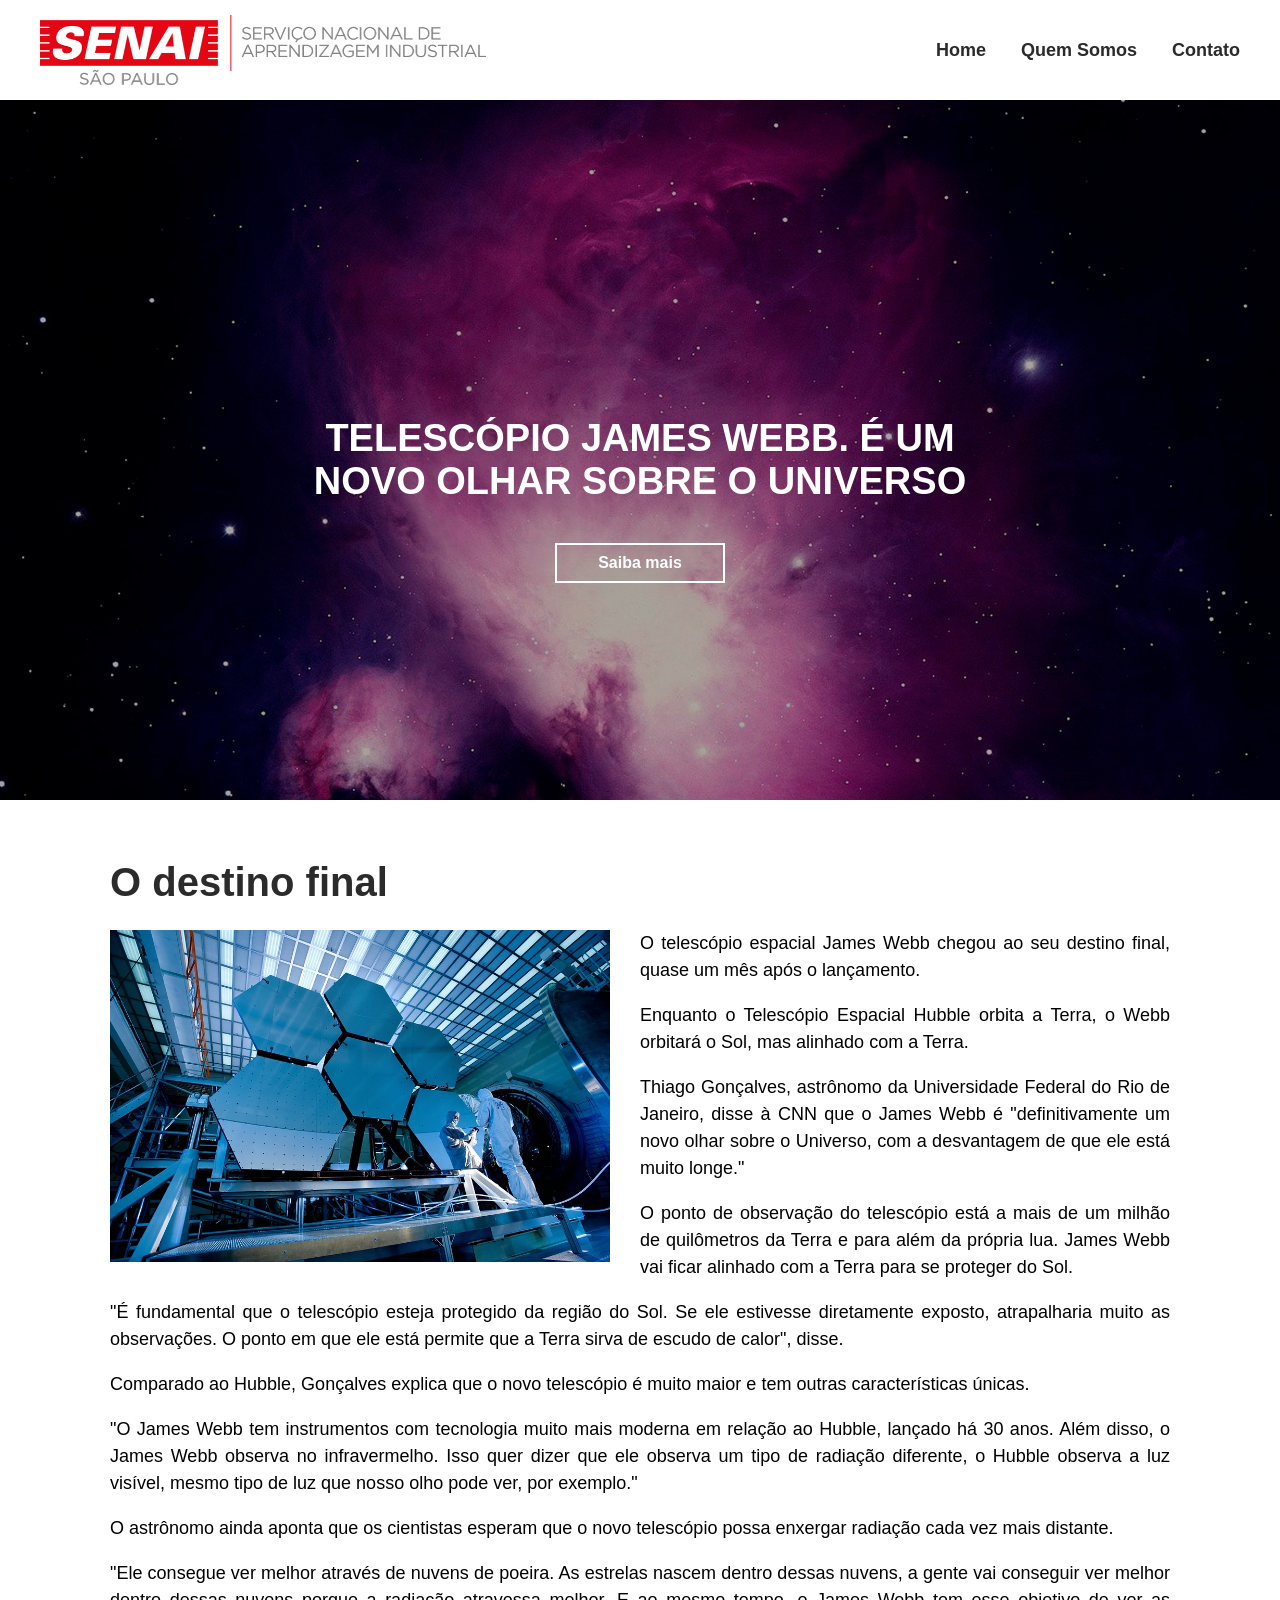
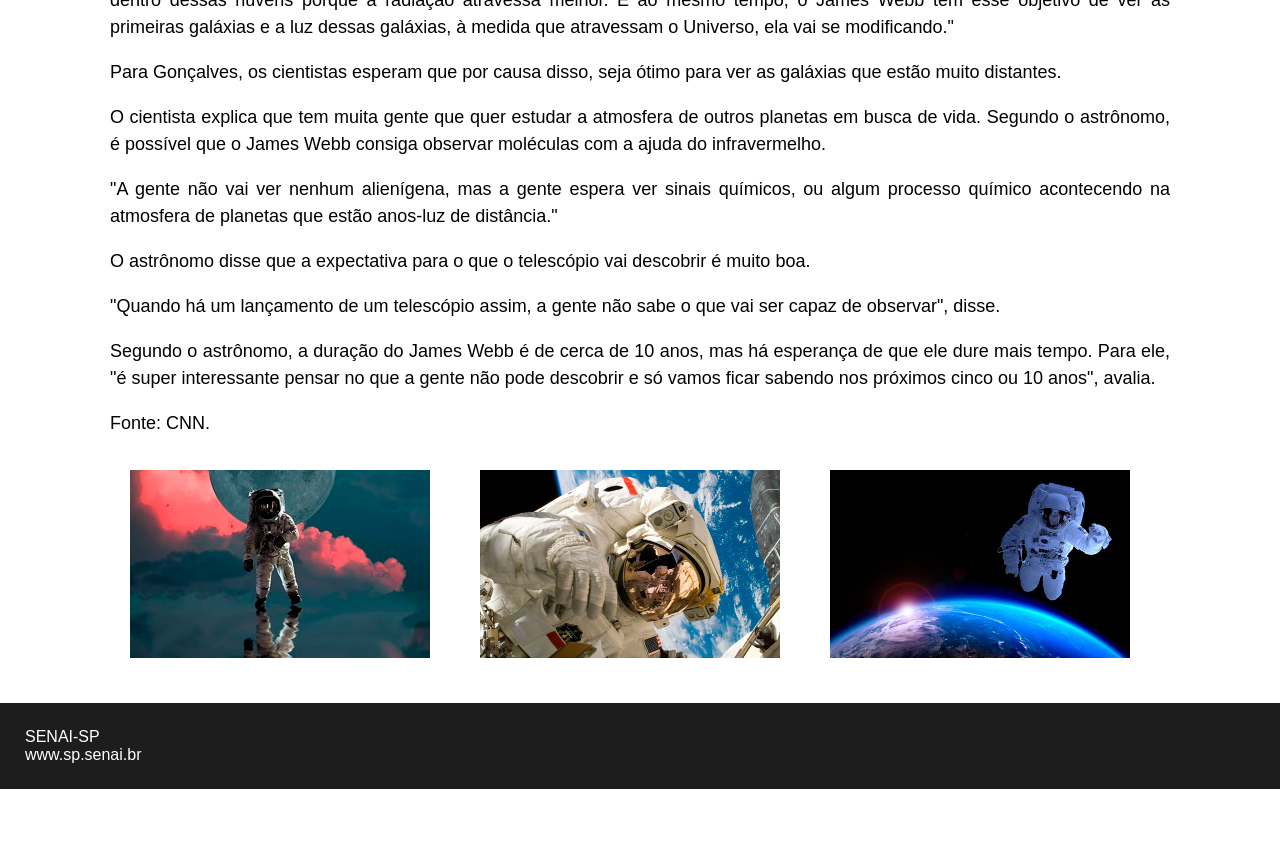
<file: index.html>
<!DOCTYPE html>
<html lang="pt-BR">

<head>
    <meta charset="UTF-8">
    <meta name="viewport" content="width=device-width, initial-scale=1.0">
    <title>Telescópio James Webb</title>
    <link rel="stylesheet" href="style.css">
</head>

<body>

    <nav class="nav">
        <img class="logosenai" src="logo-senai.png" alt="Logo SENAI">
        <ul class="menu">
            <li><a href="index.html">Home</a></li>
            <li><a href="QuemSomos.html">Quem Somos</a></li>
            <li><a href="contato.html">Contato</a></li>
        </ul>
    </nav>

    <section class="hero">

    <div class="fotofundo">
        <img src="fundo.jpg" alt="Imagem de fundo do universo">
    </div>

    <div class="textofundo">
        <div class="container2">
            <h1>
                TELESCÓPIO JAMES WEBB. É UM
                <br>
                NOVO OLHAR SOBRE O UNIVERSO
            </h1>

            <a href="#" class="btn-saiba-mais">
                Saiba mais
            </a>
        </div>
    </div>

</section>
    </div>

    <section class="destino">
        <div class="container">
            <h2 class="titulodestino">O destino final</h2>

            <div class="items">
                <img src="james-webb.jpg" alt="Telescópio James Webb">
                <p>O telescópio espacial James Webb chegou ao seu destino final, quase um mês após o lançamento.</p>
                <p>Enquanto o Telescópio Espacial Hubble orbita a Terra, o Webb orbitará o Sol, mas alinhado com a
                    Terra.</p>
                <p>Thiago Gonçalves, astrônomo da Universidade Federal do Rio de Janeiro, disse à CNN que o James Webb é
                    "definitivamente um novo olhar sobre o Universo, com a desvantagem de que ele está muito longe."</p>
                <p>O ponto de observação do telescópio está a mais de um milhão de quilômetros da Terra e para além da
                    própria lua. James Webb vai ficar alinhado com a Terra para se proteger do Sol.</p>
                <p>"É fundamental que o telescópio esteja protegido da região do Sol. Se ele estivesse diretamente
                    exposto, atrapalharia muito as observações. O ponto em que ele está permite que a Terra sirva de
                    escudo de calor", disse.</p>
                <p>Comparado ao Hubble, Gonçalves explica que o novo telescópio é muito maior e tem outras
                    características únicas.</p>
                <p>"O James Webb tem instrumentos com tecnologia muito mais moderna em relação ao Hubble, lançado há 30
                    anos. Além disso, o James Webb observa no infravermelho. Isso quer dizer que ele observa um tipo de
                    radiação diferente, o Hubble observa a luz visível, mesmo tipo de luz que nosso olho pode ver, por
                    exemplo."</p>
                <p>O astrônomo ainda aponta que os cientistas esperam que o novo telescópio possa enxergar radiação cada
                    vez mais distante.</p>
                <p>"Ele consegue ver melhor através de nuvens de poeira. As estrelas nascem dentro dessas nuvens, a
                    gente vai conseguir ver melhor dentro dessas nuvens porque a radiação atravessa melhor. E ao mesmo
                    tempo, o James Webb tem esse objetivo de ver as primeiras galáxias e a luz dessas galáxias, à medida
                    que atravessam o Universo, ela vai se modificando."</p>
                <p>Para Gonçalves, os cientistas esperam que por causa disso, seja ótimo para ver as galáxias que estão
                    muito distantes.</p>
                <p>O cientista explica que tem muita gente que quer estudar a atmosfera de outros planetas em busca de
                    vida. Segundo o astrônomo, é possível que o James Webb consiga observar moléculas com a ajuda do
                    infravermelho.</p>
                <p>"A gente não vai ver nenhum alienígena, mas a gente espera ver sinais químicos, ou algum processo
                    químico acontecendo na atmosfera de planetas que estão anos-luz de distância."</p>
                <p>O astrônomo disse que a expectativa para o que o telescópio vai descobrir é muito boa.</p>
                <p>"Quando há um lançamento de um telescópio assim, a gente não sabe o que vai ser capaz de observar",
                    disse.</p>
                <p>Segundo o astrônomo, a duração do James Webb é de cerca de 10 anos, mas há esperança de que ele dure
                    mais tempo. Para ele, "é super interessante pensar no que a gente não pode descobrir e só vamos
                    ficar sabendo nos próximos cinco ou 10 anos", avalia.</p>

                <p>Fonte: CNN.</p>
                <div class="astronautas">
                    <img src="astronauta1.jpg" alt="">
                    <img src="astronauta2.jpg" alt="">
                    <img src="astronauta3.jpg" alt="">
                </div>

            </div>
            <footer class="rodape">

                
            </footer>
        </div>
        <footer class="rodape2">
        <p>SENAI-SP<br>www.sp.senai.br</p>
    </section>

</body>

</html>
</file>
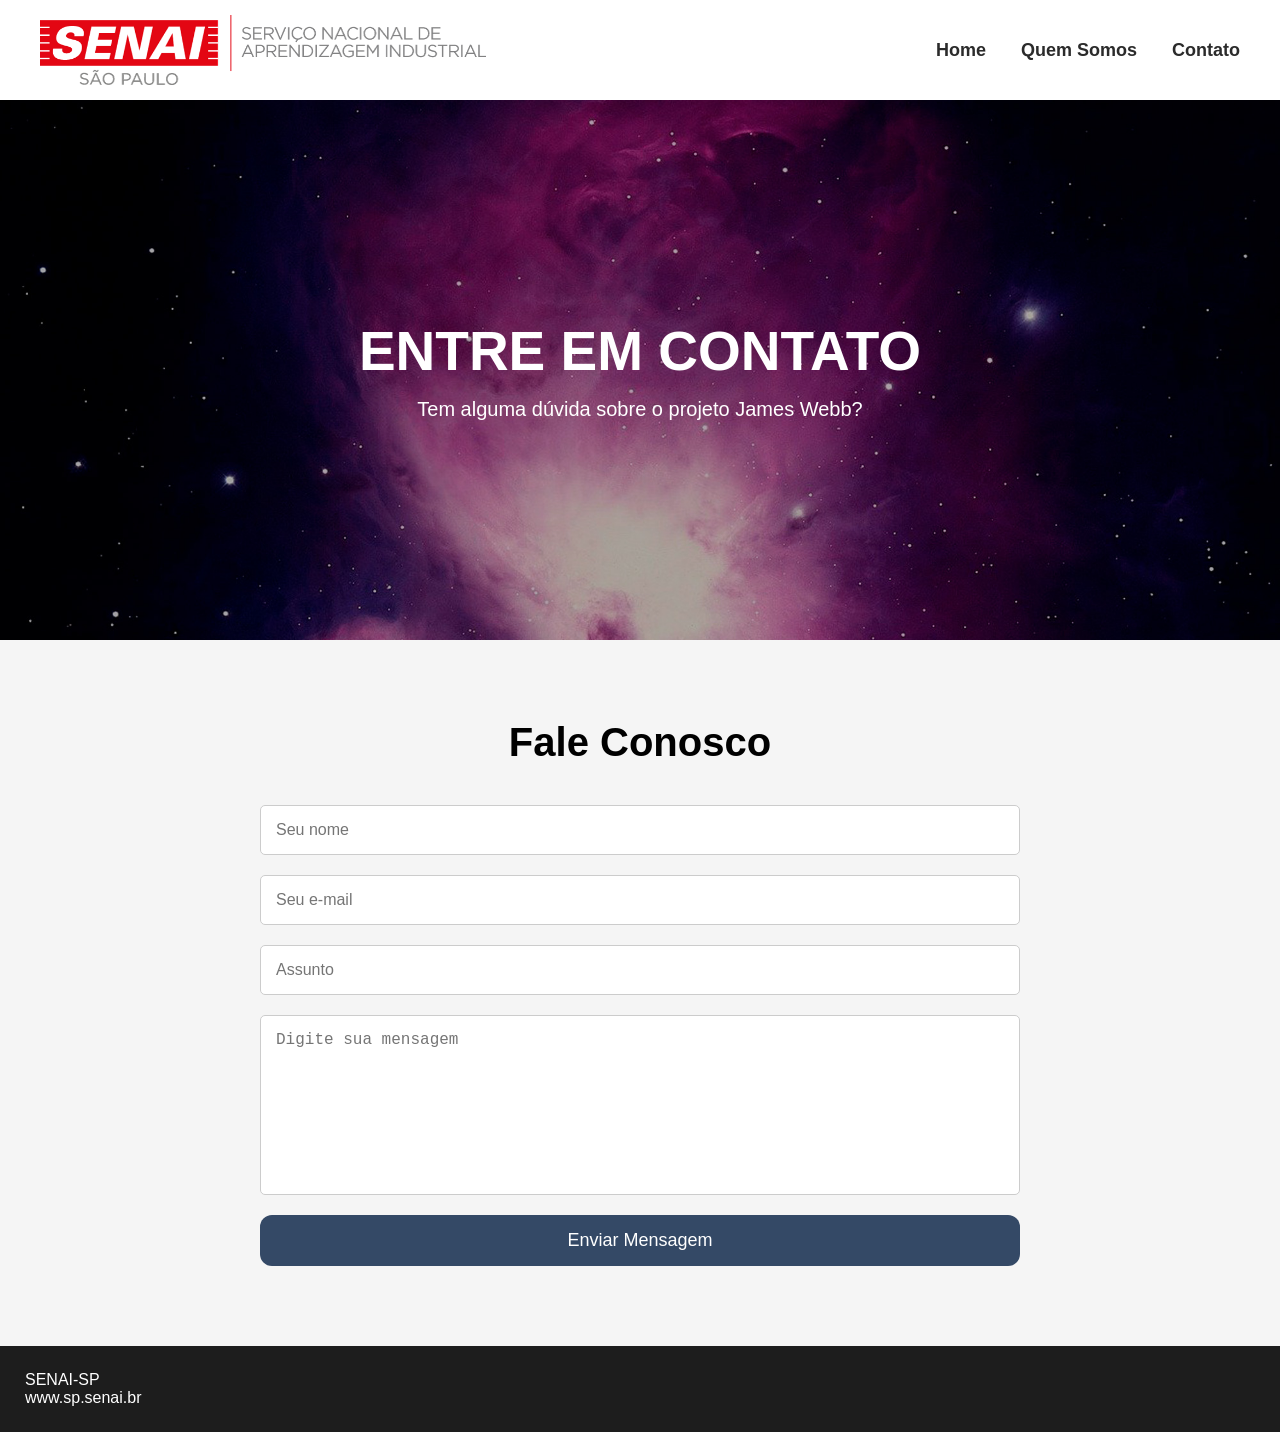
<file: contato.html>
<!DOCTYPE html>
<html lang="en">
<head>
    <meta charset="UTF-8">
    <meta name="viewport" content="width=device-width, initial-scale=1.0">
    <title>Contato</title>
    <link rel="stylesheet" href="contato.css">
</head>
<body>
    <nav class="nav">
        <img class="logosenai" src="logo-senai.png" alt="Logo SENAI">

        <ul class="menu">
            <li><a href="index.html">Home</a></li>
            <li><a href="QuemSomos.html">Quem Somos</a></li>
            <li><a href="contato.html">Contato</a></li>
        </ul>
    </nav>

    <section class="hero-contato">
        <div class="overlay">
            <h1>ENTRE EM CONTATO</h1>
            <p>Tem alguma dúvida sobre o projeto James Webb?</p>
        </div>
    </section>

    <section class="contato">

        <div class="container">

            <h2>Fale Conosco</h2>

            <form>

                <input type="text" placeholder="Seu nome" required>

                <input type="email" placeholder="Seu e-mail" required>

                <input type="text" placeholder="Assunto" required>

                <textarea placeholder="Digite sua mensagem" required></textarea>

                <button type="submit">Enviar Mensagem</button>

            </form>

        </div>

    </section>

    <footer class="rodape">
        <p>SENAI-SP<br>www.sp.senai.br</p>
    </footer>

</body>

</body>
</html>
</file>
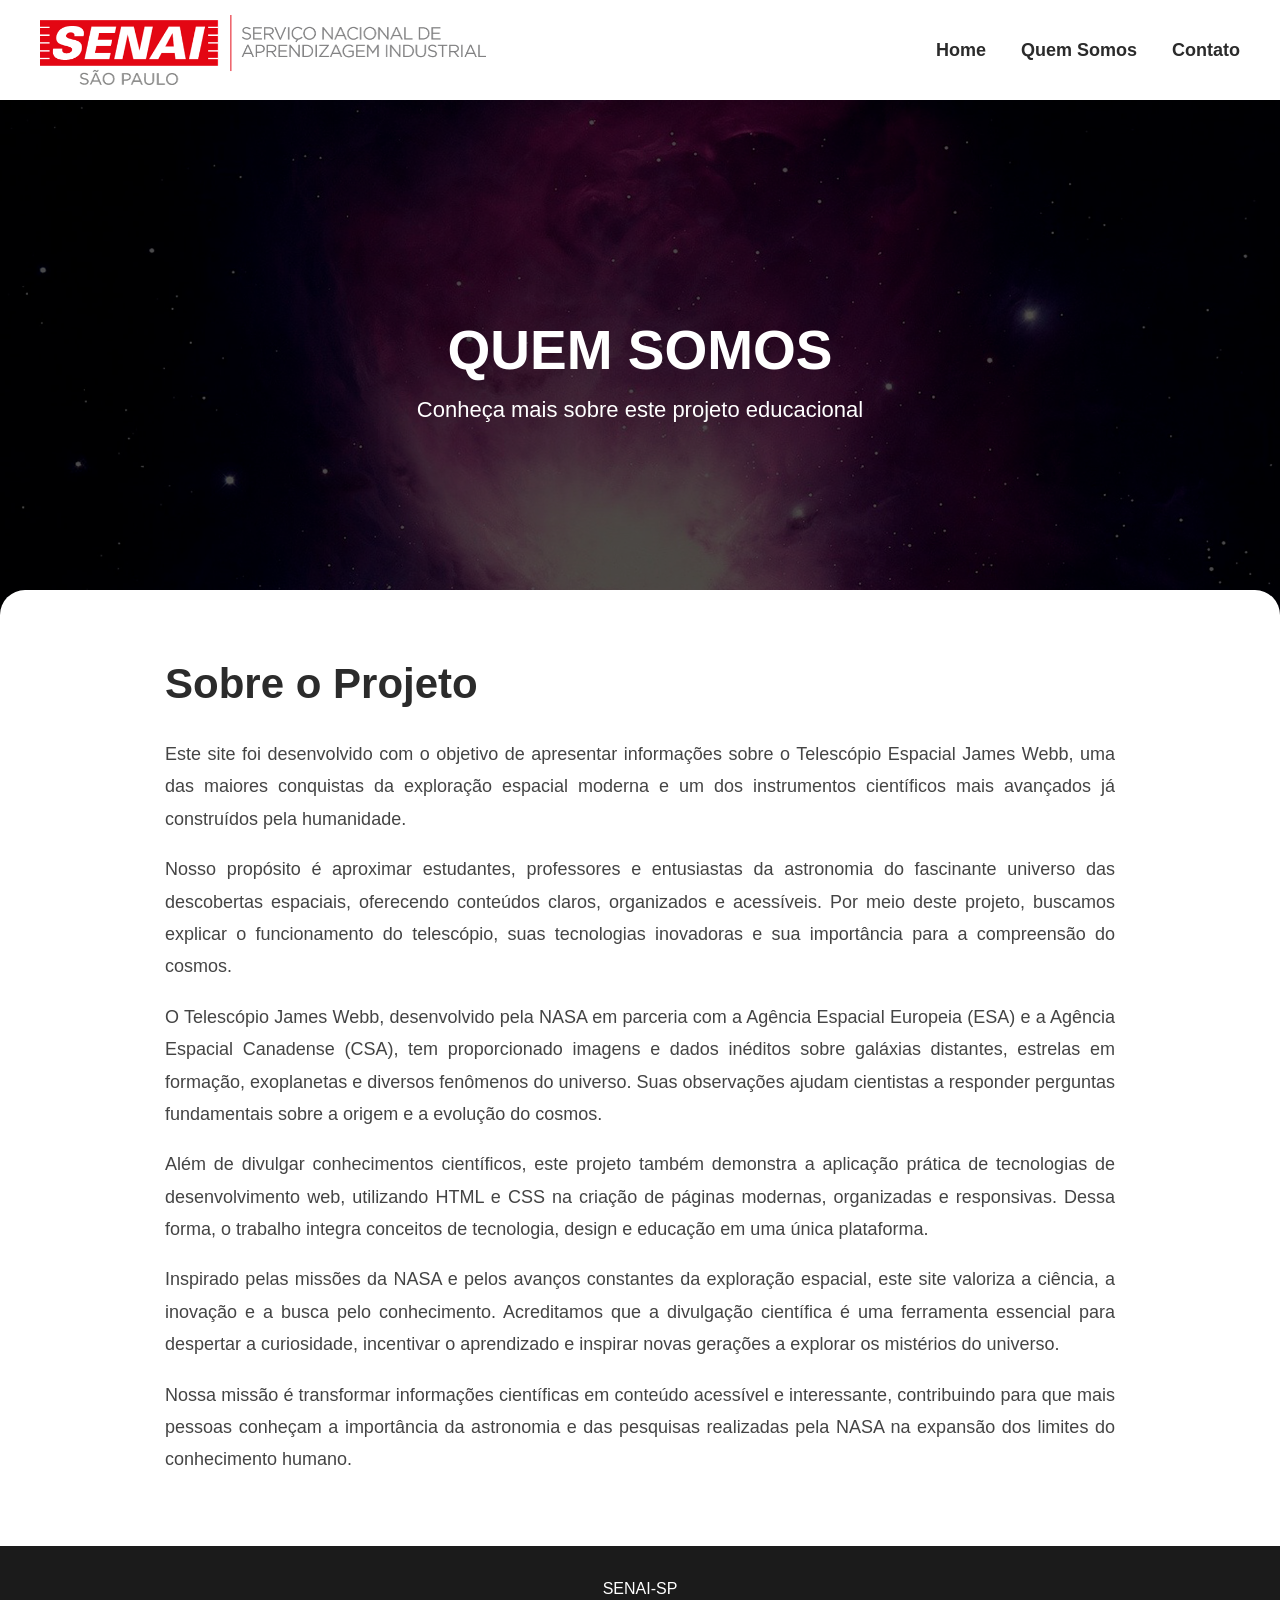
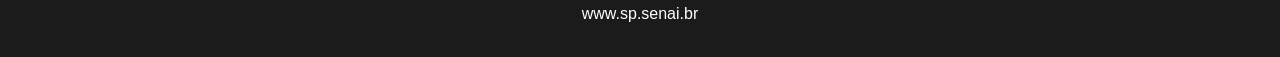
<file: QuemSomos.html>
<!DOCTYPE html>
<html lang="pt-BR">

<head>
    <meta charset="UTF-8">
    <meta name="viewport" content="width=device-width, initial-scale=1.0">
    <title>Sobre Nós</title>
    <link rel="stylesheet" href="QuemSomos.css">
</head>

<body>

    <nav class="nav">
        <img class="logosenai" src="logo-senai.png" alt="Logo SENAI">

        <ul class="menu">
            <li><a href="index.html">Home</a></li>
            <li><a href="sobre.html">Quem Somos</a></li>
            <li><a href="contato.html">Contato</a></li>
        </ul>
    </nav>

    <section class="hero-contato">
        <div class="overlay">
            <h1>QUEM SOMOS</h1>
            <p>Conheça mais sobre este projeto educacional</p>
        </div>
    </section>

    <section class="contato">

        <div class="container">

            <h2>Sobre o Projeto</h2>

            <p>
                Este site foi desenvolvido com o objetivo de apresentar informações sobre o Telescópio Espacial James
                Webb, uma das maiores conquistas da exploração espacial moderna e um dos instrumentos científicos mais
                avançados já construídos pela humanidade.
            </p>

            <br>

            <p>
                Nosso propósito é aproximar estudantes, professores e entusiastas da astronomia do fascinante universo
                das descobertas espaciais, oferecendo conteúdos claros, organizados e acessíveis. Por meio deste
                projeto, buscamos explicar o funcionamento do telescópio, suas tecnologias inovadoras e sua importância
                para a compreensão do cosmos.
            </p>

            <br>

            <p>
                O Telescópio James Webb, desenvolvido pela NASA em parceria com a Agência Espacial Europeia (ESA) e a
                Agência Espacial Canadense (CSA), tem proporcionado imagens e dados inéditos sobre galáxias distantes,
                estrelas em formação, exoplanetas e diversos fenômenos do universo. Suas observações ajudam cientistas a
                responder perguntas fundamentais sobre a origem e a evolução do cosmos.
            </p>

            <br>

            <p>
                Além de divulgar conhecimentos científicos, este projeto também demonstra a aplicação prática de
                tecnologias de desenvolvimento web, utilizando HTML e CSS na criação de páginas modernas, organizadas e
                responsivas. Dessa forma, o trabalho integra conceitos de tecnologia, design e educação em uma única
                plataforma.
            </p>

            <br>

            <p>
                Inspirado pelas missões da NASA e pelos avanços constantes da exploração espacial, este site valoriza a
                ciência, a inovação e a busca pelo conhecimento. Acreditamos que a divulgação científica é uma
                ferramenta essencial para despertar a curiosidade, incentivar o aprendizado e inspirar novas gerações a
                explorar os mistérios do universo.
            </p>

            <br>

            <p>
                Nossa missão é transformar informações científicas em conteúdo acessível e interessante, contribuindo
                para que mais pessoas conheçam a importância da astronomia e das pesquisas realizadas pela NASA na
                expansão dos limites do conhecimento humano.
            </p>

        </div>

    </section>

    <footer class="rodape">
        <p>SENAI-SP<br>www.sp.senai.br</p>
    </footer>

</body>

</html>
</file>
<file: style.css>
* {
    margin: 0;
    padding: 0;
    box-sizing: border-box;
    overflow-x: hidden;
}

html,
body {
    overflow-x: hidden;
    font-family: Arial, Helvetica, sans-serif;
}

.nav {
    position: fixed;
    top: 0;
    left: 0;

    background-color: #ffffff;

    width: 100%;
    height: 100px;

    display: flex;
    align-items: center;
    justify-content: space-between;

    padding: 0 40px;

    z-index: 9999;
}

.hero {
    position: sticky;
    top: 100px;

    height: calc(100vh - 100px);

    overflow: hidden;

    z-index: 1;
}

.logosenai {
    height: 70px;
    width: auto;
}

.menu {
    list-style: none;
    display: flex;
    gap: 35px;
}

.menu a {
    text-decoration: none;
    color: #2b2b2b;
    font-weight: bold;
    font-size: 18px;
}

.menu a:hover {
    color: #344966;
}

.fotofundo {
    width: 100%;
    height: 100%;
}

.fotofundo img {
    width: 100%;
    height: 100%;
    object-fit: cover;
    display: block;
}

.textofundo {
    position: absolute;
    inset: 0;

    display: flex;
    justify-content: center;
    align-items: center;

    text-align: center;
    color: #fff;
}

.textofundo h1 {
    font-size: 38px;
}

.destino {
    position: relative;

    background: white;

    min-height: 100vh;

    padding: 60px 0;

    z-index: 2;
}

.container {
    max-width: 1100px;
    margin: 0 auto;
    padding: 0 20px;
}

.titulodestino {
    font-size: 40px;
    margin-bottom: 25px;
    color: #2b2b2b;
}

.items img {
    width: 500px;
    height: auto;
    float: left;
    margin: 0 30px 15px 0;
}

.items p {
    font-size: 18px;
    line-height: 1.5;
    text-align: justify;
    margin-bottom: 18px;
}

.rodape {
    clear: both;
    margin-top: 30px;
    font-size: 16px;
    color: #555;
}

.rodape p {
    margin-bottom: 10px;
}

.astronautas img{
    max-height: 6500px;
    max-width: 300px;
    margin-top: 15px;
    margin-left: 20px;
}
.btn-saiba-mais {
    width: 170px;
    height: 40px;

    border: 2px solid #fff;
    color: #fff;
    background: transparent;
    text-decoration: none;

    display: flex;
    justify-content: center;
    align-items: center;

    font-weight: bold;
    transition: .3s;
    margin-top: 40px;
}

.btn-saiba-mais:hover {
    background-color: rgba(255,255,255,.15);
}
.container2 {
    display: flex;
    flex-direction: column;
    align-items: center;
}
.rodape2 {
    background-color: #1d1d1d;
    color: white;

    text-align: left;
    padding: 25px;
    
}
</file>
<file: contato.css>
* {
    margin: 0;
    padding: 0;
    box-sizing: border-box;
}

body {
    font-family: Arial, Helvetica, sans-serif;
}

.nav {
    background-color: #ffffff;
    width: 100%;
    height: 100px;
    display: flex;
    align-items: center;
    justify-content: space-between;
    padding: 0 40px;
}

.logosenai {
    height: 70px;
    width: auto;
}

.menu {
    list-style: none;
    display: flex;
    gap: 35px;
}

.menu a {
    text-decoration: none;
    color: #2b2b2b;
    font-weight: bold;
    font-size: 18px;
}

.menu a:hover {
    color: #344966;
}
.hero-contato {
    height: 60vh;

    background-image: url("fundo.jpg");
    background-size: cover;
    background-position: center;
    background-attachment: fixed;

    display: flex;
    justify-content: center;
    align-items: center;
}

.overlay {
    text-align: center;
    color: white;
}

.overlay h1 {
    font-size: 55px;
    margin-bottom: 15px;
}

.overlay p {
    font-size: 20px;
}



.contato {
    padding: 80px 0;
    background-color: #f5f5f5;
}

.container {
    max-width: 800px;
    margin: auto;
    padding: 0 20px;
}

.contato h2 {
    text-align: center;
    margin-bottom: 40px;
    font-size: 40px;
}

form {
    display: flex;
    flex-direction: column;
    gap: 20px;
}

input,
textarea {
    padding: 15px;
    border: 1px solid #ccc;
    border-radius: 5px;

    font-size: 16px;
}

textarea {
    resize: none;
    height: 180px;
}

button {
    background-color: #344966;
    color: white;

    border: none;
    padding: 15px;
    border-radius: 12px;
    font-size: 18px;
    cursor: pointer;

    transition: .3s;
}

button:hover {
    background-color: #232f45;
}



    .rodape {
        background-color: #1d1d1d;
        color: white;

        text-align: left;
        padding: 25px;
    }
</file>
<file: QuemSomos.css>
* {
    margin: 0;
    padding: 0;
    box-sizing: border-box;
}

body {
    font-family: Arial, Helvetica, sans-serif;
    background-color: #f5f5f5;
}


.nav {
    background-color: #fff;
    width: 100%;
    height: 100px;

    display: flex;
    align-items: center;
    justify-content: space-between;

    padding: 0 40px;

    box-shadow: 0 2px 10px rgba(0, 0, 0, 0.1);
}

.logosenai {
    height: 70px;
    width: auto;
}

.menu {
    list-style: none;
    display: flex;
    gap: 35px;
}

.menu a {
    text-decoration: none;
    color: #2b2b2b;
    font-weight: bold;
    font-size: 18px;
    transition: .3s;
}

.menu a:hover {
    color: #344966;
}


.hero-contato {
    height: 60vh;

    background-image: url("fundo.jpg");
    background-size: cover;
    background-position: center;
    background-attachment: fixed;

    position: relative;

    display: flex;
    justify-content: center;
    align-items: center;
}

.hero-contato::before {
    content: "";

    position: absolute;
    inset: 0;

    background: rgba(0, 0, 0, 0.55);
}

.overlay {
    position: relative;
    z-index: 1;

    text-align: center;
    color: white;
}

.overlay h1 {
    font-size: 55px;
    margin-bottom: 15px;
}

.overlay p {
    font-size: 22px;
}


.contato {
    background: white;

    margin-top: -50px;

    border-radius: 25px 25px 0 0;

    position: relative;
    z-index: 2;

    padding: 70px 0;
}

.container {
    max-width: 1000px;
    margin: auto;
    padding: 0 25px;
}

.contato h2 {
    font-size: 42px;
    color: #2b2b2b;
    margin-bottom: 30px;
}

.contato p {
    font-size: 18px;
    line-height: 1.8;
    color: #444;
    text-align: justify;
}


form {
    display: flex;
    flex-direction: column;
    gap: 20px;
}

input,
textarea {
    padding: 15px;
    border: 1px solid #ccc;
    border-radius: 6px;

    font-size: 16px;
}

textarea {
    min-height: 180px;
    resize: vertical;
}

button {
    background-color: #344966;
    color: white;

    border: none;
    border-radius: 6px;

    padding: 15px;

    font-size: 18px;
    font-weight: bold;

    cursor: pointer;

    transition: .3s;
}

button:hover {
    background-color: #25354d;
}


.rodape {
    background-color: #1b1b1b;
    color: white;

    text-align: center;

    padding: 30px;
}

.rodape p {
    font-size: 16px;
    line-height: 1.6;
}
</file>
